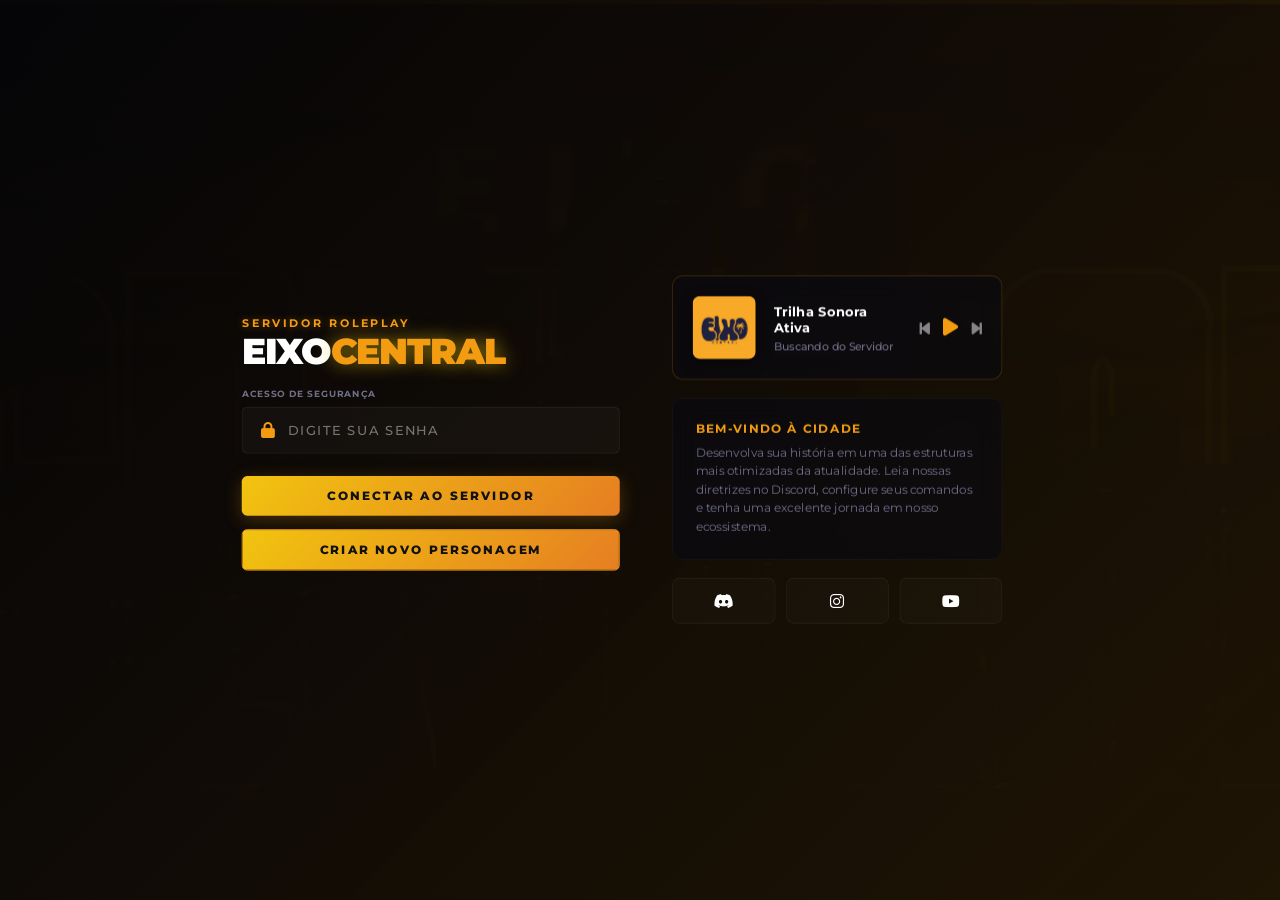
<file: index.html>
<!DOCTYPE html>
<html lang="pt-br">
<head>
    <meta charset="UTF-8">
    <meta name="viewport" content="width=device-width, initial-scale=1.0">
    <link href="https://fonts.googleapis.com/css2?family=Montserrat:wght@300;400;500;700;900&display=swap" rel="stylesheet">
    <link rel="stylesheet" href="https://cdnjs.cloudflare.com/ajax/libs/font-awesome/6.0.0/css/all.min.css">
    
    <title>EIXO CENTRAL - Conectar</title>
    
    <link rel="stylesheet" href="style.css">

    <!-- CSS Injetado: Aplica o tema Amarelo/Laranja do Eixo Central -->
    <style>
        :root {
            --primary: #f39c12; 
            --primary-hover: #e67e22; 
            --danger: #e74c3c;
        }

        /* AJUSTE PARA MOBILE (RESPONSIVIDADE) */
        .fivem-dashboard {
            width: 95% !important; /* Mais largo em telas pequenas */
            max-width: 900px !important; /* Um pouco mais compacto para centralizar */
            transform: scale(0.9); /* Diminui levemente o painel inteiro */
            transform-origin: center;
        }

        /* Redução de margens e padding para não cortar */
        .login-section { padding: 10px; }
        .logo { font-size: 2.5rem !important; margin-bottom: 20px !important; }
        .btn-action { padding: 14px !important; }

        /* Ajuste da sidebar de criação para não ser cortada */
        .creation-sidebar {
            width: 280px !important; /* Um pouco mais estreita */
            padding: 20px !important;
            margin-left: 20px !important;
        }

        .btn-action, .btn-flutuante, .box-opt.active {
            background: linear-gradient(135deg, #f1c40f, #e67e22) !important;
            color: #111 !important;
            border-color: #f39c12 !important;
            font-weight: 800 !important;
        }
        .logo span, h1 span {
            color: var(--primary) !important;
        }
        .grid-options { 
            display: grid; 
            grid-template-columns: repeat(2, 1fr); 
            gap: 5px; 
        }
        .box-opt {
            aspect-ratio: auto; 
            min-height: 35px; 
            background: rgba(255,255,255,0.05); 
            border: 1px solid rgba(255,255,255,0.1);
            display: flex; 
            align-items: center; 
            justify-content: center; 
            cursor: pointer; 
            font-size: 0.7rem; 
            border-radius: 3px; 
            color: white;
            transition: 0.3s;
        }
    </style>
</head>
<body>
    <img src="fundo.png" id="main-bg-image" alt="Background">
    <div id="main-bg-overlay"></div>

    <audio id="myAudio" loop>
        <source src="musica.mp3" type="audio/mpeg">
    </audio>

    <div id="login-screen">
        <div class="fivem-dashboard">
            
            <div class="login-section">
                <span class="server-tag">Servidor Roleplay</span>
                <h1 class="logo">EIXO<span>CENTRAL</span></h1>
                
                <div id="error-msg">ESTA CONTA JÁ EXISTE!</div>
                
                <div class="input-container">
                    <span class="input-label">Acesso de Segurança</span>
                    <div class="input-group">
                        <i class="fas fa-lock"></i>
                        <input type="password" id="login-pass" placeholder="DIGITE SUA SENHA">
                    </div>
                    
                    <button class="btn-action" onclick="login()">CONECTAR AO SERVIDOR</button>
                    <button class="btn-action register" onclick="checkRegister()">CRIAR NOVO PERSONAGEM</button>
                </div>
            </div>

            <div class="info-section">
                <div class="music-card">
                    <div class="disc-art">
                        <img src="capa.png" id="music-cover" alt="Capa da Música">
                    </div>
                    <div class="music-info">
                        <div class="music-title">Trilha Sonora Ativa</div>
                        <div class="music-author">Buscando do Servidor</div>
                    </div>
                    <div class="music-controls">
                        <button class="control-btn"><i class="fas fa-step-backward"></i></button>
                        <i id="musicIcon" class="fas fa-pause" onclick="togglePlay()"></i>
                        <button class="control-btn"><i class="fas fa-step-forward"></i></button>
                    </div>
                </div>

                <div class="server-card">
                    <h3>Bem-vindo à Cidade</h3>
                    <p>Desenvolva sua história em uma das estruturas mais otimizadas da atualidade. Leia nossas diretrizes no Discord, configure seus comandos e tenha uma excelente jornada em nosso ecossistema.</p>
                </div>

                <div class="social-row">
                    <div class="social-btn"><i class="fab fa-discord"></i></div>
                    <div class="social-btn"><i class="fab fa-instagram"></i></div>
                    <div class="social-btn"><i class="fab fa-youtube"></i></div>
                </div>
            </div>

        </div>
    </div>

    <div id="creation-screen">
        <aside class="creation-sidebar">
            <h1>CRIAR<span>CIDADÃO</span></h1>

            <div class="section">
                <p>Defina sua Senha</p>
                <div class="input-group font-creation-input">
                    <input type="password" id="char-pass" placeholder="Senha mestre...">
                </div>
            </div>

            <div class="section">
                <p>Gênero Base</p>
                <div class="grid-options">
                    <div id="m-btn" class="box-opt active" onclick="setGender('M')"><i class="fas fa-mars"></i> MASC</div>
                    <div id="f-btn" class="box-opt" onclick="setGender('F')"><i class="fas fa-venus"></i> FEM</div>
                </div>
            </div>

            <div class="section">
                <p>Cor de Pele</p>
                <div class="grid-options">
                    <div id="pele-1" class="box-opt active" style="background: #ffdbac; color: black;" onclick="setSkin(1)">BRANCA</div>
                    <div id="pele-2" class="box-opt" style="background: #8d5524; color: white;" onclick="setSkin(2)">NEGRA</div>
                </div>
            </div>

            <div class="section">
                <p>Cabelo & Barba</p>
                <span class="badge-locked">BARBEARIA (IN-GAME)</span>
                <div class="grid-options locked">
                    <div class="box-opt"><i class="fas fa-lock"></i> CABELO</div>
                    <div class="box-opt"><i class="fas fa-lock"></i> BARBA</div>
                </div>
            </div>
        </aside>

        <!-- Alterado para chamar a nova função finalizarCriacao() -->
        <button class="btn-flutuante" onclick="finalizarCriacao()">INICIAR JORNADA <i class="fas fa-chevron-right"></i></button>
    </div>

    <script src="script.js"></script>

    <!-- JS de Controle de Criação Integrado ao PAWN -->
    <script>
        // Variáveis de Criação
        let generoEscolhido = 1; // 1 = Masc, 2 = Fem
        let peleEscolhida = 1;   // 1 = Branca, 2 = Negra

        function setGender(g) {
            document.getElementById('m-btn').classList.remove('active');
            document.getElementById('f-btn').classList.remove('active');
            
            if(g === 'M') {
                document.getElementById('m-btn').classList.add('active');
                generoEscolhido = 1;
            } else {
                document.getElementById('f-btn').classList.add('active');
                generoEscolhido = 2;
            }
        }

        function setSkin(id) {
            document.getElementById('pele-1').classList.remove('active');
            document.getElementById('pele-2').classList.remove('active');
            
            document.getElementById('pele-' + id).classList.add('active');
            peleEscolhida = id;
        }

        // Função para finalizar a criação e mandar os dados via Geckoju
        function finalizarCriacao() {
            const pass = document.getElementById('char-pass').value;
            if(pass.length < 4) {
                alert("Sua senha deve ter pelo menos 4 caracteres!");
                return;
            }
            
            // Payload montado: finishCreation:SENHA|GENERO|PELE
            let payload = "finishCreation:" + pass + "|" + generoEscolhido + "|" + peleEscolhida;
            
            if(window.geckoju) {
                window.geckoju.send(payload);
            } else {
                console.log("Simulando Envio (Fora do Jogo):", payload);
            }
        }
    </script>
</body>
</html>
</file>
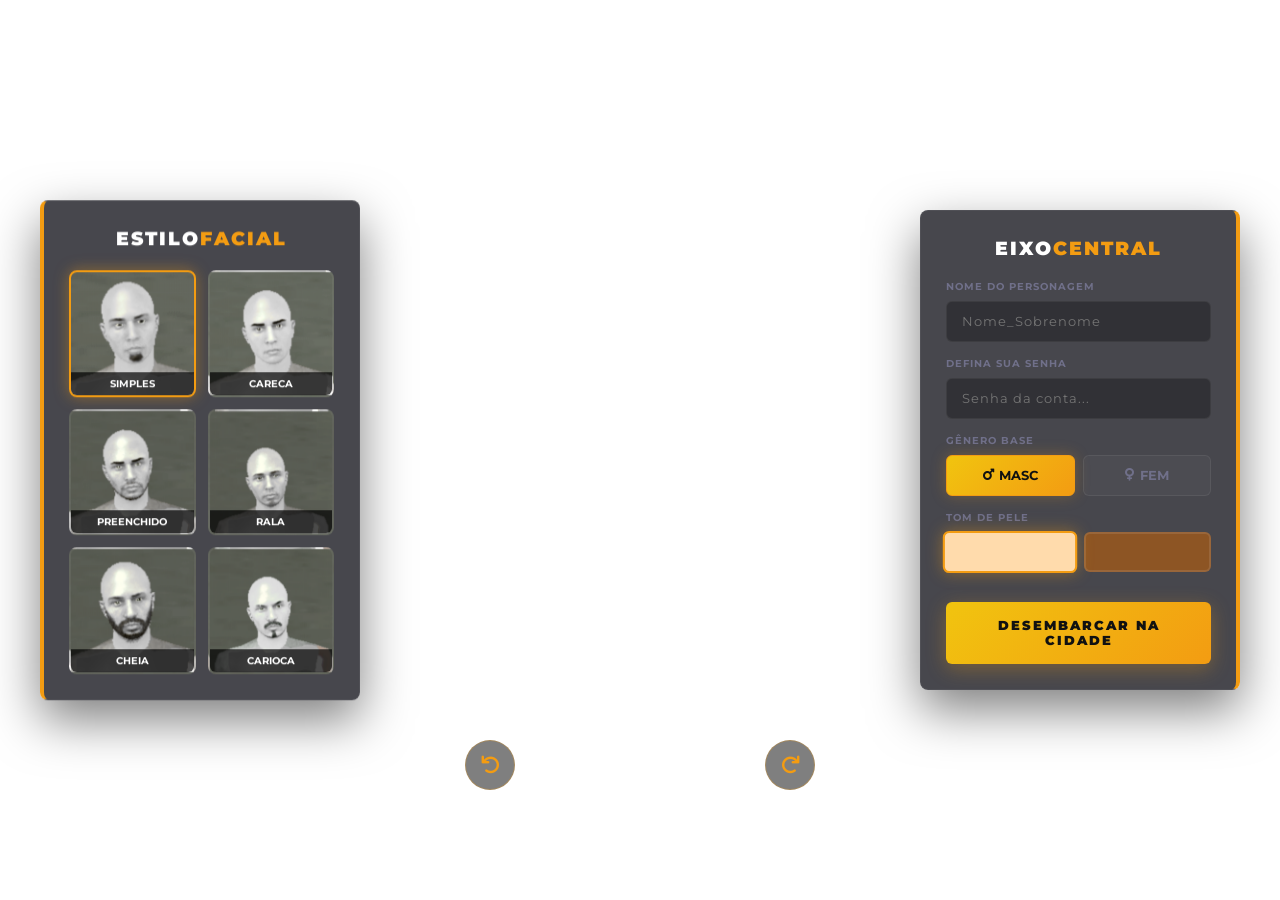
<file: criacao.html>
<!DOCTYPE html>
<html lang="pt-br">
<head>
    <meta charset="UTF-8">
    <meta name="viewport" content="width=device-width, initial-scale=1.0">
    <link href="https://fonts.googleapis.com/css2?family=Montserrat:wght@400;600;800;900&display=swap" rel="stylesheet">
    <link rel="stylesheet" href="https://cdnjs.cloudflare.com/ajax/libs/font-awesome/6.0.0/css/all.min.css">
    <style>
        :root { 
            --primary: #f39c12; 
            --secondary: #f1c40f; 
            --danger: #e74c3c;
            --panel-bg: rgba(10, 10, 18, 0.75);
            --border-glow: rgba(243, 156, 18, 0.2);
            --text-sub: #70708a;
        }
        
        * { margin: 0; padding: 0; box-sizing: border-box; font-family: 'Montserrat', sans-serif; }
        
        body { 
            background: transparent; 
            height: 100vh; 
            width: 100vw; 
            overflow: hidden; 
            font-size: 14px;
        }

        /* PAINÉIS LATERAIS (FIVEM STYLE) */
        .sidebar {
            position: absolute;
            top: 50%;
            transform: translateY(-50%);
            width: 320px; 
            height: auto; 
            max-height: 95vh; 
            background: var(--panel-bg); 
            backdrop-filter: blur(20px); 
            -webkit-backdrop-filter: blur(20px);
            border: 1px solid rgba(255,255,255,0.05); 
            border-radius: 8px; 
            padding: 25px; 
            color: white; 
            display: flex; 
            flex-direction: column;
            box-shadow: 0 20px 50px rgba(0,0,0,0.5);
            overflow-y: auto;
        }
        .sidebar::-webkit-scrollbar { display: none; }

        /* Painel Principal na Direita */
        .main-panel {
            right: 40px;
            border-right: 4px solid var(--primary);
        }

        /* Painel de Preview na Esquerda */
        .preview-panel {
            left: 40px;
            border-left: 4px solid var(--primary);
            transition: all 0.3s ease;
        }

        h1 { 
            font-weight: 900; 
            font-size: 1.2rem; 
            text-transform: uppercase; 
            margin-bottom: 20px; 
            text-align: center; 
            letter-spacing: 2px; 
        }
        h1 span { color: var(--primary); }

        .section { margin-bottom: 15px; position: relative; }
        .section p { 
            font-weight: 700; 
            font-size: 0.65rem; 
            text-transform: uppercase; 
            color: var(--text-sub); 
            margin-bottom: 8px; 
            letter-spacing: 1px;
        }

        /* INPUTS */
        .input-padrao {
            width: 100%; 
            padding: 12px 15px; 
            background: rgba(0,0,0,0.3);
            border: 1px solid rgba(255,255,255,0.06); 
            border-radius: 6px;
            color: white; 
            font-size: 0.8rem; 
            outline: none; 
            transition: all 0.3s;
            letter-spacing: 1px;
        }
        .input-padrao:focus { 
            border-color: var(--primary); 
            background: rgba(243, 156, 18, 0.05); 
            box-shadow: 0 0 15px rgba(243, 156, 18, 0.15);
        }

        .grid-options { 
            display: grid; 
            grid-template-columns: repeat(2, 1fr); 
            gap: 8px; 
        }
        
        /* BOTÕES DE GÊNERO */
        .box-opt {
            padding: 12px; 
            background: rgba(255,255,255,0.03); 
            border: 1px solid rgba(255,255,255,0.06);
            display: flex; 
            align-items: center; 
            justify-content: center; 
            cursor: pointer; 
            font-size: 0.8rem; 
            font-weight: 700;
            border-radius: 6px; 
            color: var(--text-sub);
            transition: all 0.2s;
        }
        .box-opt:hover { border-color: rgba(243, 156, 18, 0.4); color: white; }
        .box-opt.active { 
            background: linear-gradient(135deg, var(--secondary), var(--primary)); 
            color: #111; 
            border-color: var(--primary); 
            box-shadow: 0 0 15px rgba(243, 156, 18, 0.25);
        }

        /* CAIXAS DE COR DE PELE */
        .color-grid {
            display: flex;
            gap: 10px;
            justify-content: space-between;
        }
        .color-box {
            width: 100%;
            height: 40px;
            border-radius: 6px;
            border: 2px solid rgba(255,255,255,0.1);
            cursor: pointer;
            transition: all 0.2s;
        }
        .color-box:hover { transform: scale(1.05); }
        .color-box.active {
            border-color: var(--primary);
            box-shadow: 0 0 15px rgba(243, 156, 18, 0.4);
            transform: scale(1.05);
        }

        /* GRID DE PREVIEW DE FOTOS (BARBA/CABELO) */
        .preview-grid {
            display: grid;
            grid-template-columns: repeat(2, 1fr);
            gap: 12px;
        }
        .preview-img-box {
            position: relative;
            width: 100%;
            aspect-ratio: 1; /* Quadrado perfeito */
            background-color: rgba(0,0,0,0.5);
            border: 2px solid rgba(255,255,255,0.05);
            border-radius: 8px;
            cursor: pointer;
            overflow: hidden;
            background-size: cover;
            background-position: center;
            transition: all 0.2s;
            display: flex;
            align-items: flex-end;
        }
        .preview-img-box:hover {
            border-color: rgba(243, 156, 18, 0.5);
            transform: scale(1.03);
        }
        .preview-img-box.active {
            border-color: var(--primary);
            box-shadow: 0 0 15px rgba(243, 156, 18, 0.4);
        }
        .preview-label {
            width: 100%;
            background: rgba(0,0,0,0.7);
            color: white;
            text-align: center;
            font-size: 0.65rem;
            font-weight: 700;
            padding: 5px 0;
            text-transform: uppercase;
        }

        /* SETAS DE GIRAR NO CENTRO */
        .center-rotate {
            position: fixed; 
            left: 50%; 
            top: 85%; 
            transform: translate(-50%, -50%);
            width: 350px; 
            display: flex; 
            justify-content: space-between; 
            pointer-events: none;
            z-index: 5;
        }
        .arrow-rotate {
            pointer-events: auto; 
            background: rgba(0,0,0,0.5); 
            border: 1px solid rgba(243, 156, 18, 0.3);
            color: var(--primary); 
            width: 50px; 
            height: 50px; 
            border-radius: 50%;
            display: flex; 
            align-items: center; 
            justify-content: center; 
            font-size: 1.2rem;
            cursor: pointer;
            transition: all 0.2s;
            backdrop-filter: blur(5px);
        }
        .arrow-rotate:hover {
            background: rgba(243, 156, 18, 0.2);
            border-color: var(--primary);
            box-shadow: 0 0 15px rgba(243, 156, 18, 0.4);
            transform: scale(1.1);
        }

        /* BOTÃO FINALIZAR */
        .btn-finish {
            margin-top: 15px; 
            background: linear-gradient(135deg, var(--secondary), var(--primary)); 
            border: none;
            padding: 16px; 
            color: #111; 
            font-weight: 900; 
            border-radius: 6px;
            cursor: pointer; 
            text-transform: uppercase; 
            font-size: 0.8rem; 
            letter-spacing: 2px;
            transition: all 0.3s;
            box-shadow: 0 5px 20px rgba(243, 156, 18, 0.3);
        }
        .btn-finish:hover { 
            transform: translateY(-2px); 
            box-shadow: 0 8px 25px rgba(243, 156, 18, 0.4); 
            filter: brightness(1.1);
        }

        /* ================= AJUSTE FINO MOBILE (AFUNDADO NAS BEIRADINHAS E COMPACTO) ================= */
        @media (max-width: 768px) {
            body { overflow-y: auto; }
            .sidebar {
                width: 90% !important;
                max-width: 320px !important;
                padding: 15px !important;
                max-height: 85vh !important;
            }
            .preview-panel {
                left: 10px !important; /* Bem colado na beiradinha esquerda */
                right: auto;
            }
            .main-panel {
                right: 10px !important; /* Bem colado na beiradinha direita */
                left: auto;
            }
            /* Se a tela for muito estreita, empilha e centraliza com margens nas pontas */
            @media (max-width: 650px) {
                .sidebar {
                    position: relative !important;
                    top: auto !important;
                    transform: none !important;
                    margin: 15px auto !important;
                    left: 0 !important;
                    right: 0 !important;
                    width: 92% !important;
                }
                body {
                    display: block !important;
                    overflow-y: auto !important;
                }
                .center-rotate {
                    position: relative !important;
                    top: auto !important;
                    transform: none !important;
                    margin: 10px auto !important;
                }
            }
        }
    </style>
</head>
<body>

    <!-- PAINEL DA ESQUERDA: FOTOS E PREVIEWS -->
    <aside class="sidebar preview-panel" id="painel-opcoes">
        <h1 id="titulo-preview">ESTILO<span>FACIAL</span></h1>
        
        <!-- Grid de Barbas (MASCULINO) -->
        <div id="grid-barbas" class="preview-grid">
            <div class="preview-img-box active" style="background-image: url('barba1.png');" onclick="setEstilo(1, this)">
                <div class="preview-label">Simples</div>
            </div>
            <div class="preview-img-box" style="background-image: url('barba2.png');" onclick="setEstilo(2, this)">
                <div class="preview-label">Careca</div>
            </div>
            <div class="preview-img-box" style="background-image: url('barba3.png');" onclick="setEstilo(3, this)">
                <div class="preview-label">Preenchido</div>
            </div>
            <div class="preview-img-box" style="background-image: url('barba4.png');" onclick="setEstilo(4, this)">
                <div class="preview-label">Rala</div>
            </div>
            <div class="preview-img-box" style="background-image: url('barba5.png');" onclick="setEstilo(5, this)">
                <div class="preview-label">Cheia</div>
            </div>
            <div class="preview-img-box" style="background-image: url('barba6.png');" onclick="setEstilo(6, this)">
                <div class="preview-label">Carioca</div>
            </div>
        </div>

        <!-- Grid de Cabelos (FEMININO) -->
        <div id="grid-cabelos" class="preview-grid" style="display: none;">
            <div class="preview-img-box active" style="background-image: url('cabelo1.png');" onclick="setEstilo(1, this)">
                <div class="preview-label">Curto</div>
            </div>
            <div class="preview-img-box" style="background-image: url('cabelo2.png');" onclick="setEstilo(2, this)">
                <div class="preview-label">Rabo Cavalo</div>
            </div>
        </div>
    </aside>

    <!-- SETAS DO CENTRO DA TELA -->
    <div class="center-rotate">
        <div class="arrow-rotate" onmousedown="startRotate(-5)" onmouseup="stopRotate()" onmouseleave="stopRotate()"><i class="fas fa-undo"></i></div>
        <div class="arrow-rotate" onmousedown="startRotate(5)" onmouseup="stopRotate()" onmouseleave="stopRotate()"><i class="fas fa-redo"></i></div>
    </div>

    <!-- PAINEL DA DIREITA: DADOS E FINALIZAÇÃO -->
    <aside class="sidebar main-panel">
        <h1>EIXO<span>CENTRAL</span></h1>

        <div class="section">
            <p>Nome do Personagem</p>
            <input type="text" id="char-name" class="input-padrao" placeholder="Nome_Sobrenome">
        </div>

        <div class="section">
            <p>Defina sua Senha</p>
            <input type="password" id="char-pass" class="input-padrao" placeholder="Senha da conta...">
        </div>

        <div class="section">
            <p>Gênero Base</p>
            <div class="grid-options">
                <div id="m-btn" class="box-opt active" onclick="setGender('M', 58)"><i class="fas fa-mars" style="margin-right: 5px;"></i> MASC</div>
                <div id="f-btn" class="box-opt" onclick="setGender('F', 184)"><i class="fas fa-venus" style="margin-right: 5px;"></i> FEM</div>
            </div>
        </div>

        <div class="section">
            <p>Tom de Pele</p>
            <div class="color-grid">
                <div id="pele-1" class="color-box active" style="background: #ffdbac;" onclick="setSkin(1)"></div>
                <div id="pele-2" class="color-box" style="background: #8d5524;" onclick="setSkin(2)"></div>
            </div>
        </div>

        <button class="btn-finish" onclick="finalizar()">Desembarcar na Cidade</button>
    </aside>

    <script>
        let rotateTimer;
        let generoEscolhido = 1; // 1 = Masc, 2 = Fem
        let peleEscolhida = 1;   // 1 = Branca, 2 = Negra
        let estiloEscolhido = 1; // ID do cabelo ou barba (começa no 1)

        function setGender(g, skinId) {
            document.getElementById('m-btn').classList.remove('active');
            document.getElementById('f-btn').classList.remove('active');
            
            // Reseta o estilo para o padrão 1 ao trocar de sexo
            estiloEscolhido = 1;
            removerAtivos(document.querySelectorAll('.preview-img-box'));
            document.querySelectorAll('#grid-barbas .preview-img-box')[0].classList.add('active');
            document.querySelectorAll('#grid-cabelos .preview-img-box')[0].classList.add('active');

            if(g === 'M') {
                document.getElementById('m-btn').classList.add('active');
                generoEscolhido = 1;
                // Altera o painel da esquerda para Barbas
                document.getElementById('titulo-preview').innerHTML = "ESTILO<span>FACIAL</span>";
                document.getElementById('grid-barbas').style.display = 'grid';
                document.getElementById('grid-cabelos').style.display = 'none';
            } else {
                document.getElementById('f-btn').classList.add('active');
                generoEscolhido = 2;
                // Altera o painel da esquerda para Cabelos
                document.getElementById('titulo-preview').innerHTML = "ESTILO<span>CABELO</span>";
                document.getElementById('grid-barbas').style.display = 'none';
                document.getElementById('grid-cabelos').style.display = 'grid';
            }
            
            if(window.geckoju) window.geckoju.send("setGender:" + skinId);
        }

        function setSkin(id) { 
            document.getElementById('pele-1').classList.remove('active');
            document.getElementById('pele-2').classList.remove('active');
            document.getElementById('pele-' + id).classList.add('active');
            peleEscolhida = id;
            if(window.geckoju) window.geckoju.send("setSkinColor:" + id); 
        }

        function setEstilo(id, elemento) {
            estiloEscolhido = id;
            
            // Remove o brilho ativo de todas as caixinhas que estão visíveis
            let gridAtiva = (generoEscolhido === 1) ? document.getElementById('grid-barbas') : document.getElementById('grid-cabelos');
            removerAtivos(gridAtiva.querySelectorAll('.preview-img-box'));
            
            // Coloca o brilho na foto clicada
            elemento.classList.add('active');

            // Manda pro jogo em tempo real pra ele ver a roupa no boneco
            if(window.geckoju) window.geckoju.send("previewStyle:" + id); 
        }

        function removerAtivos(elementos) {
            elementos.forEach(el => el.classList.remove('active'));
        }

        function startRotate(val) { 
            rotateTimer = setInterval(() => { 
                if(window.geckoju) window.geckoju.send("rotateChar:" + val); 
            }, 50); 
        }

        function stopRotate() { clearInterval(rotateTimer); }
        
        function finalizar() {
            const nome = document.getElementById('char-name').value;
            const pass = document.getElementById('char-pass').value;
            
            if(!nome.includes("_")) {
                alert("O nome deve seguir o padrão: Nome_Sobrenome");
                return;
            }
            if(pass.length < 4) {
                alert("A senha deve conter no mínimo 4 caracteres!");
                return;
            }

            // Envia no padrão exato para o seu PAWN
            let payload = "finishCreation:" + nome + "|" + pass + "|" + generoEscolhido + "|" + peleEscolhida + "|" + estiloEscolhido;
            
            if(window.geckoju) {
                window.geckoju.send(payload);
            } else {
                console.log("Conta enviada para o PAWN:", payload);
            }
        }
    </script>
</body>
</html>
</file>
<file: style.css>
:root { 
    --primary: #f39c12; /* Laranja Eixo Central */
    --secondary: #f1c40f; /* Amarelo Eixo Central */
    --danger: #e74c3c; /* Vermelho para erros */
    --bg-dark: #050508;
    --panel-bg: rgba(10, 10, 18, 0.65);
    --border-glow: rgba(243, 156, 18, 0.2);
    --text-main: #ffffff;
    --text-sub: #70708a;
}

* { 
    margin: 0; 
    padding: 0; 
    box-sizing: border-box; 
    font-family: 'Montserrat', sans-serif; 
}

body { 
    background: var(--bg-dark); 
    overflow: hidden; 
    height: 100vh; 
    width: 100vw; 
    display: flex; 
    align-items: center; 
    justify-content: center;
    color: var(--text-main);
}

/* ================= IMAGEM DE FUNDO COM OPACIDADE BAIXA ================= */
#main-bg-image { 
    position: fixed; 
    width: 100%; 
    height: 100%; 
    object-fit: cover; 
    z-index: 0; 
    filter: brightness(0.18) contrast(1.1) saturate(1.2); 
    opacity: 0.65;
}

#main-bg-overlay { 
    position: fixed; 
    width: 100%; 
    height: 100%; 
    /* Gradiente ajustado para o fundo Laranja/Amarelo */
    background: linear-gradient(135deg, rgba(5, 5, 8, 0.85) 0%, rgba(243, 156, 18, 0.12) 100%); 
    z-index: 1; 
}

/* ================= CONTAINER PRINCIPAL (ESTILO DASHBOARD) ================= */
.fivem-dashboard {
    position: relative;
    z-index: 10;
    width: 90%;
    max-width: 1100px;
    display: grid;
    grid-template-columns: 1.1fr 0.9fr;
    gap: 40px;
    align-items: center;
}

/* ================= COLUNA ESQUERDA: LOGIN ================= */
.login-section {
    display: flex;
    flex-direction: column;
    justify-content: center;
}

.server-tag {
    font-size: 0.75rem;
    font-weight: 700;
    text-transform: uppercase;
    letter-spacing: 3px;
    color: var(--primary);
    margin-bottom: 5px;
    text-shadow: 0 0 10px rgba(243, 156, 18, 0.4);
}

.logo { 
    font-weight: 900; 
    font-size: 3rem; 
    text-transform: uppercase; 
    margin-bottom: 35px; 
    letter-spacing: -1px;
    line-height: 1;
}

.logo span { 
    color: var(--secondary);
    text-shadow: 0 0 20px rgba(241, 196, 15, 0.6);
}

.input-container {
    width: 100%;
    max-width: 420px;
}

.input-label {
    font-size: 0.65rem;
    font-weight: 700;
    text-transform: uppercase;
    color: var(--text-sub);
    margin-bottom: 8px;
    letter-spacing: 1px;
    display: block;
}

.input-group { 
    background: rgba(255, 255, 255, 0.03); 
    border: 1px solid rgba(255, 255, 255, 0.06); 
    padding: 16px 20px; 
    border-radius: 6px; 
    margin-bottom: 25px; 
    display: flex; 
    align-items: center; 
    transition: all 0.3s cubic-bezier(0.4, 0, 0.2, 1);
}

.input-group:focus-within { 
    border-color: var(--primary); 
    box-shadow: 0 0 20px rgba(243, 156, 18, 0.15); 
    background: rgba(243, 156, 18, 0.02); 
}

.input-group i { 
    margin-right: 15px; 
    color: var(--primary); 
    font-size: 1.1rem; 
}

.input-group input { 
    background: none; 
    border: none; 
    color: white; 
    outline: none; 
    width: 100%; 
    font-size: 0.9rem; 
    font-weight: 500;
    letter-spacing: 2px; 
}

.btn-action { 
    width: 100%; 
    max-width: 420px;
    padding: 18px; 
    border: none; 
    border-radius: 6px; 
    color: #111; /* Texto escuro para contrastar com o botão amarelo */
    font-weight: 900; 
    cursor: pointer; 
    text-transform: uppercase; 
    letter-spacing: 2px;
    font-size: 0.85rem;
    background: linear-gradient(135deg, var(--secondary), var(--primary)); 
    transition: all 0.3s ease; 
    margin-bottom: 15px;
    box-shadow: 0 5px 20px rgba(243, 156, 18, 0.25);
}

.btn-action:hover { 
    transform: translateY(-2px); 
    filter: brightness(1.1); 
    box-shadow: 0 8px 25px rgba(243, 156, 18, 0.4); 
}

.btn-action.register { 
    background: rgba(255, 255, 255, 0.02); 
    color: var(--text-main); 
    border: 1px solid rgba(255, 255, 255, 0.1); 
    box-shadow: none;
}

.btn-action.register:hover { 
    border-color: var(--secondary); 
    background: rgba(241, 196, 15, 0.05);
    box-shadow: 0 8px 25px rgba(241, 196, 15, 0.2);
}

#error-msg { 
    color: var(--danger); 
    font-size: 0.75rem; 
    font-weight: 700; 
    margin-bottom: 20px; 
    display: none; 
    text-transform: uppercase; 
    letter-spacing: 1px;
    text-shadow: 0 0 10px rgba(231, 76, 60, 0.3);
}

/* ================= COLUNA DIREITA: CARDS INFORMATIVOS ================= */
.info-section {
    display: flex;
    flex-direction: column;
    gap: 20px;
}

/* CARD DE MÚSICA COM CAPA */
.music-card {
    background: var(--panel-bg);
    backdrop-filter: blur(15px); 
    -webkit-backdrop-filter: blur(15px);
    border: 1px solid var(--border-glow);
    border-radius: 12px;
    padding: 22px;
    display: flex;
    align-items: center;
    gap: 20px;
}

.disc-art {
    width: 70px;
    height: 70px;
    background: #111;
    border-radius: 8px;
    overflow: hidden;
    display: flex;
    align-items: center;
    justify-content: center;
    box-shadow: 0 5px 15px rgba(0, 0, 0, 0.4);
}

#music-cover {
    width: 100%;
    height: 100%;
    object-fit: cover;
}

.music-info { 
    flex: 1; 
}

.music-title { 
    font-size: 0.9rem; 
    font-weight: 700; 
    margin-bottom: 4px; 
    letter-spacing: 0.5px;
}

.music-author { 
    font-size: 0.75rem; 
    color: var(--text-sub); 
    font-weight: 500; 
}

.music-controls {
    display: flex;
    align-items: center;
    gap: 15px;
}

.control-btn {
    background: none; 
    border: none; 
    color: white; 
    cursor: pointer; 
    font-size: 1.1rem; 
    opacity: 0.5; 
    transition: 0.2s;
}

.control-btn:hover { 
    opacity: 1; 
    color: var(--primary); 
}

#musicIcon { 
    font-size: 1.4rem; 
    opacity: 1; 
    color: var(--primary); 
    cursor: pointer;
    transition: transform 0.2s;
}

#musicIcon:hover {
    transform: scale(1.1);
}

/* CARD DO SERVIDOR */
.server-card {
    background: var(--panel-bg);
    backdrop-filter: blur(15px); 
    -webkit-backdrop-filter: blur(15px);
    border: 1px solid rgba(255, 255, 255, 0.04);
    border-radius: 12px;
    padding: 25px;
}

.server-card h3 { 
    font-size: 0.85rem; 
    font-weight: 700; 
    text-transform: uppercase; 
    letter-spacing: 1px; 
    margin-bottom: 10px; 
    color: var(--primary); 
}

.server-card p { 
    font-size: 0.8rem; 
    color: var(--text-sub); 
    line-height: 1.6; 
    font-weight: 400; 
}

/* REDES SOCIAIS */
.social-row {
    display: flex;
    gap: 12px;
}

.social-btn {
    flex: 1;
    background: rgba(255, 255, 255, 0.02);
    border: 1px solid rgba(255, 255, 255, 0.05);
    padding: 14px;
    border-radius: 8px;
    color: white;
    text-align: center;
    font-size: 1.1rem;
    cursor: pointer;
    transition: all 0.2s;
}

.social-btn:hover { 
    background: rgba(241, 196, 15, 0.1); 
    border-color: var(--secondary); 
    color: var(--secondary); 
    transform: translateY(-2px); 
}

/* ================= TELA DE CRIAÇÃO (SIDEBAR ESQUERDA) ================= */
#creation-screen {
    position: relative; 
    z-index: 10; 
    width: 100%; 
    height: 100%;
    display: none; 
    align-items: center;
    background: transparent !important;
}

.creation-sidebar {
    width: 340px; 
    height: auto; 
    max-height: 90vh; 
    margin-left: 50px;
    background: var(--panel-bg); 
    backdrop-filter: blur(20px); 
    -webkit-backdrop-filter: blur(20px);
    border: 1px solid rgba(255, 255, 255, 0.05); 
    border-left: 4px solid var(--primary);
    border-radius: 8px; 
    padding: 35px 25px; 
    display: flex; 
    flex-direction: column;
    box-shadow: 25px 0 50px rgba(0, 0, 0, 0.4);
}

.creation-sidebar h1 { 
    font-weight: 900; 
    font-size: 1.3rem; 
    text-transform: uppercase; 
    margin-bottom: 30px; 
    letter-spacing: 1px; 
}

.creation-sidebar h1 span { 
    color: var(--primary); 
}

.section { 
    margin-bottom: 22px; 
    position: relative; 
}

.section p { 
    font-weight: 700; 
    font-size: 0.65rem; 
    text-transform: uppercase; 
    color: var(--text-sub); 
    margin-bottom: 8px; 
    letter-spacing: 1px; 
}

.font-creation-input {
    margin-bottom: 0; 
    background: rgba(0, 0, 0, 0.25);
}

.grid-options { 
    display: grid; 
    grid-template-columns: repeat(2, 1fr); 
    gap: 10px; 
}

.box-opt { 
    padding: 15px; 
    background: rgba(255, 255, 255, 0.02); 
    border: 1px solid rgba(255, 255, 255, 0.06); 
    display: flex; 
    align-items: center; 
    justify-content: center; 
    cursor: pointer; 
    font-size: 0.85rem; 
    font-weight: 700; 
    border-radius: 6px; 
    transition: all 0.2s ease; 
    color: var(--text-sub); 
}

.box-opt:hover { 
    border-color: rgba(243, 156, 18, 0.3); 
    color: white; 
}

.box-opt.active { 
    background: linear-gradient(135deg, var(--secondary), var(--primary)); 
    color: #111; 
    border-color: var(--primary); 
    box-shadow: 0 0 15px rgba(243, 156, 18, 0.25); 
}

.locked { 
    opacity: 0.25; 
    filter: grayscale(1); 
    pointer-events: none; 
}

.badge-locked { 
    position: absolute; 
    top: 0; 
    right: 0; 
    background: var(--danger); 
    color: white; 
    font-size: 0.5rem; 
    font-weight: 800; 
    padding: 2px 6px; 
    border-radius: 4px; 
    letter-spacing: 0.5px; 
}

/* BOTÃO FLUTUANTE DA CRIAÇÃO */
.btn-flutuante {
    position: absolute; 
    bottom: 50px; 
    right: 50px;
    padding: 20px 40px; 
    border: none; 
    border-radius: 6px;
    color: #111; 
    font-size: 0.95rem; 
    font-weight: 900;
    cursor: pointer; 
    text-transform: uppercase; 
    letter-spacing: 2px;
    background: linear-gradient(135deg, var(--secondary) 0%, var(--primary) 100%); 
    transition: all 0.3s ease;
    box-shadow: 0 10px 30px rgba(243, 156, 18, 0.3);
}

.btn-flutuante:hover { 
    transform: translateY(-3px); 
    box-shadow: 0 15px 35px rgba(243, 156, 18, 0.4); 
    filter: brightness(1.1); 
}
</file>
